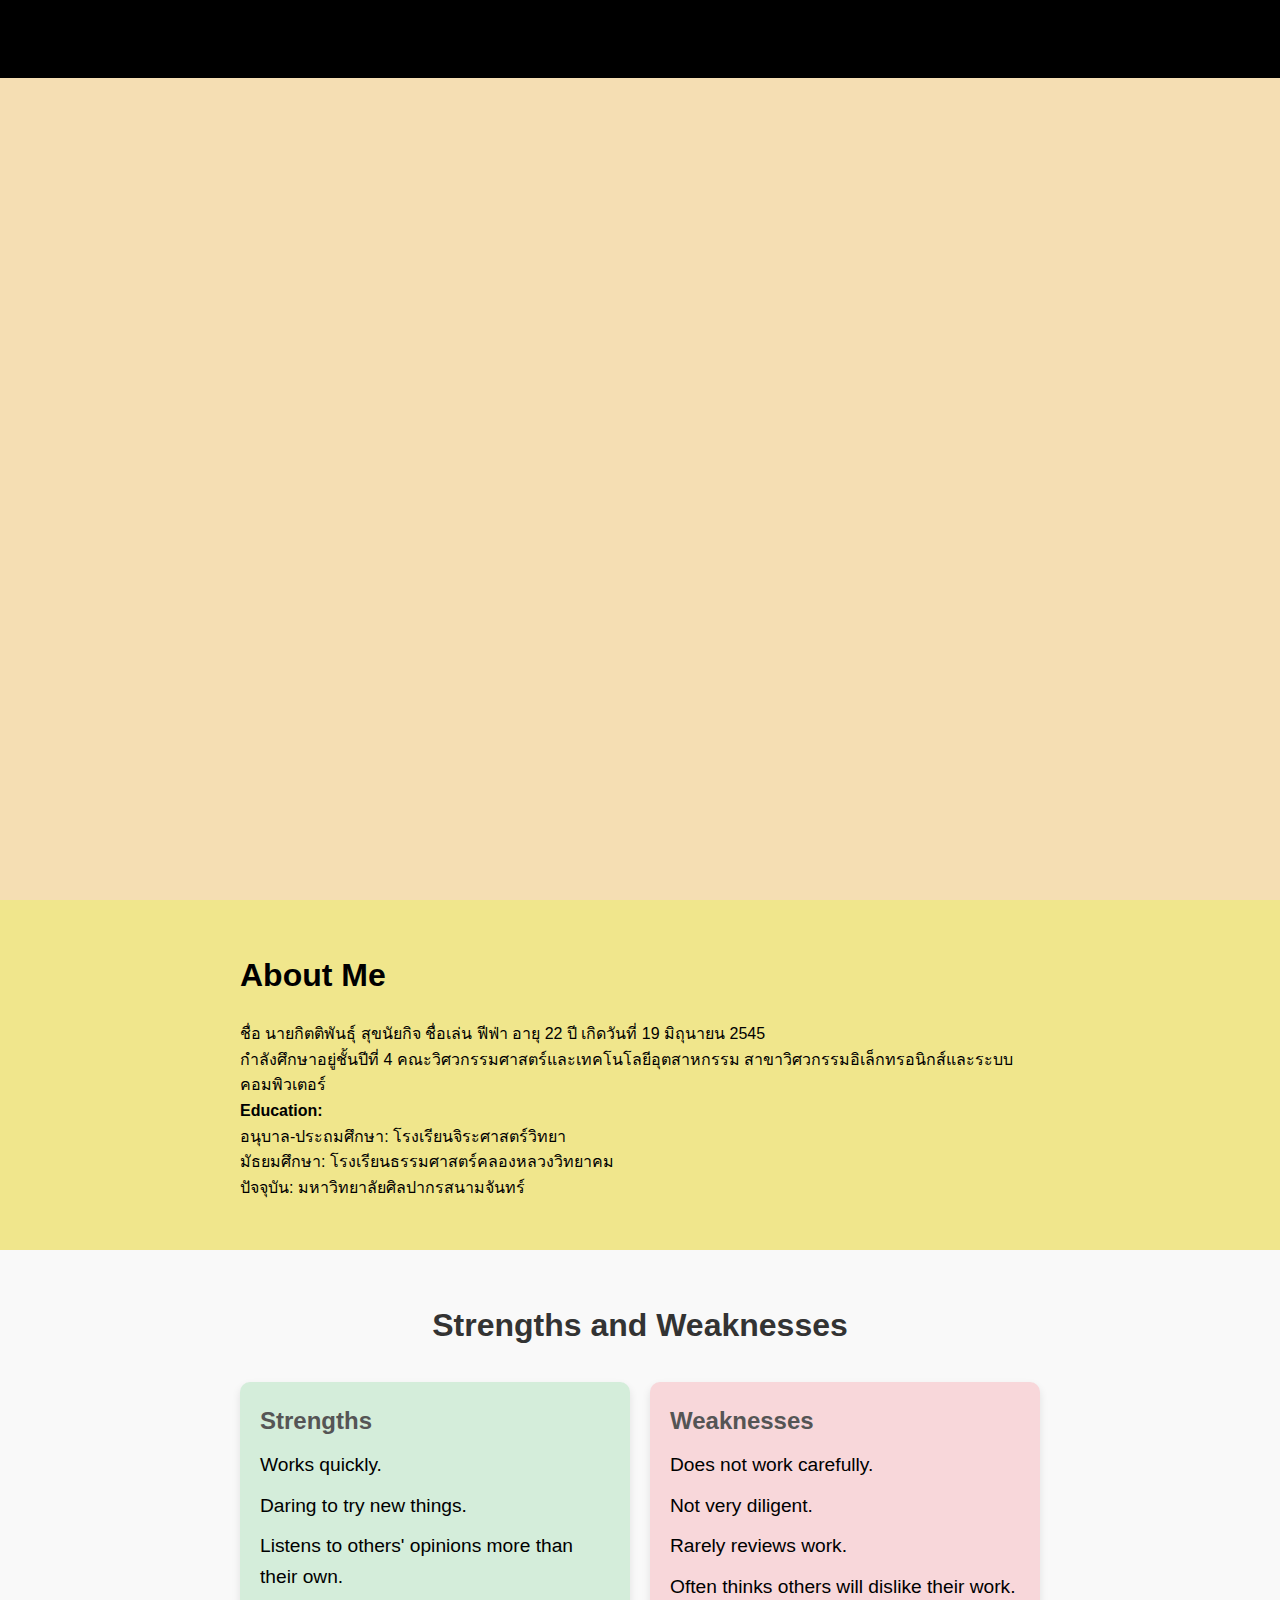
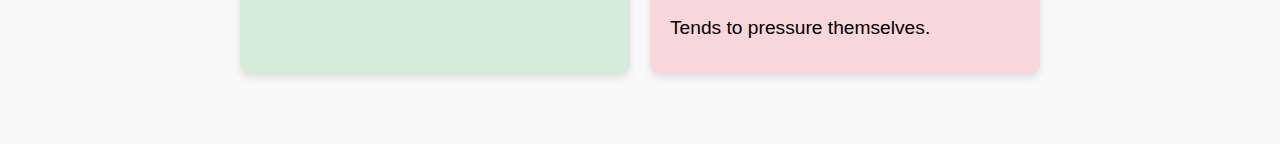
<file: index.html>
<!DOCTYPE html>
<html lang="en">
<head>
    <meta charset="UTF-8">
    <meta name="viewport" content="width=device-width, initial-scale=1.0">
    <title>Portfolio</title>
    <link rel="stylesheet" href="CSS/style.css">
    <link rel="stylesheet" href="https://cdnjs.cloudflare.com/ajax/libs/font-awesome/6.0.0-beta3/css/all.min.css" />
</head>
<body>
    <header class="header">
        <a href="#" class="logo">PORTFOLIO</a>
        <nav>
            <ul class="menu">
                <li><a href="index.html">Home</a></li>
                <li><a href="indexEx.html">Experience</a></li>
                <li><a href="IndexPro.html">Project</a></li>
                <li><a href="indexCon.html">Contact Me</a></li>
            </ul>
        </nav>
    </header>

    <section class="home">
        <div class="home-content">
            <h1>Hi, I'm Kittiphan Suknaiyakit</h1>
            <h3>Student at Silpakorn University</h3>
            <p>เป็นนักศึกษาชั้นปีที่ 4 ของมหาวิทยาลัยศิลปากร คณะวิศวกรรมศาสตร์และเทคโนโลยีอุตสาหกรรม 
            <br>สาขาวิศวกรรมอิเล็กทรอนิกส์และระบบคอมพิวเตอร์ <br>นี่คือการทำเว็บไซต์ครั้งแรกของผมและจะนำไปพัฒนาต่อในอนาคต พร้อมเรียนรู้ในสิ่งใหม่</p>
            <a href="indexEx.html" class="btn">Experience</a>
            <a href="indexCon.html" class="btn">Contact me</a>
        </div>
        <div class="home-img">
            <div class="glowing-circle">
                <span></span>
                <span></span>
                <div class="image">
                    <img src="image/ECS.png" alt="Profile Image">
                </div>
            </div>
        </div>
    </section>

    <section class="about">
        <div class="about-content">
            <h2>About Me</h2>
            <p>ชื่อ นายกิตติพันธุ์ สุขนัยกิจ ชื่อเล่น ฟีฟ่า อายุ 22 ปี เกิดวันที่ 19 มิถุนายน 2545<br>กำลังศึกษาอยู่ชั้นปีที่ 4 
            คณะวิศวกรรมศาสตร์และเทคโนโลยีอุตสาหกรรม สาขาวิศวกรรมอิเล็กทรอนิกส์และระบบคอมพิวเตอร์</p>
            <p><strong>Education:</strong> <br>อนุบาล-ประถมศึกษา: โรงเรียนจิระศาสตร์วิทยา<br>มัธยมศึกษา: โรงเรียนธรรมศาสตร์คลองหลวงวิทยาคม<br>ปัจจุบัน: มหาวิทยาลัยศิลปากรสนามจันทร์</p>
            <p></p>
        </div>
    </section>

    <section class="strengths-weaknesses">
        <div class="content">
            <h2>Strengths and Weaknesses</h2>
            <div class="strengths-weaknesses-container">
                <div class="strengths">
                    <h3>Strengths</h3>
                    <ul>
                        <li>Works quickly.</li>
                        <li>Daring to try new things.</li>
                        <li>Listens to others' opinions more than their own.</li>
                    </ul>
                </div>
                <div class="weaknesses">
                    <h3>Weaknesses</h3>
                    <ul>
                        <li>Does not work carefully.</li>
                        <li>Not very diligent.</li>
                        <li>Rarely reviews work.</li>
                        <li>Often thinks others will dislike their work.</li>
                        <li>Tends to pressure themselves.</li>
                    </ul>
                </div>
            </div>
        </div>
    </section>
        </div>
    </section>
</body>
</html>
</file>
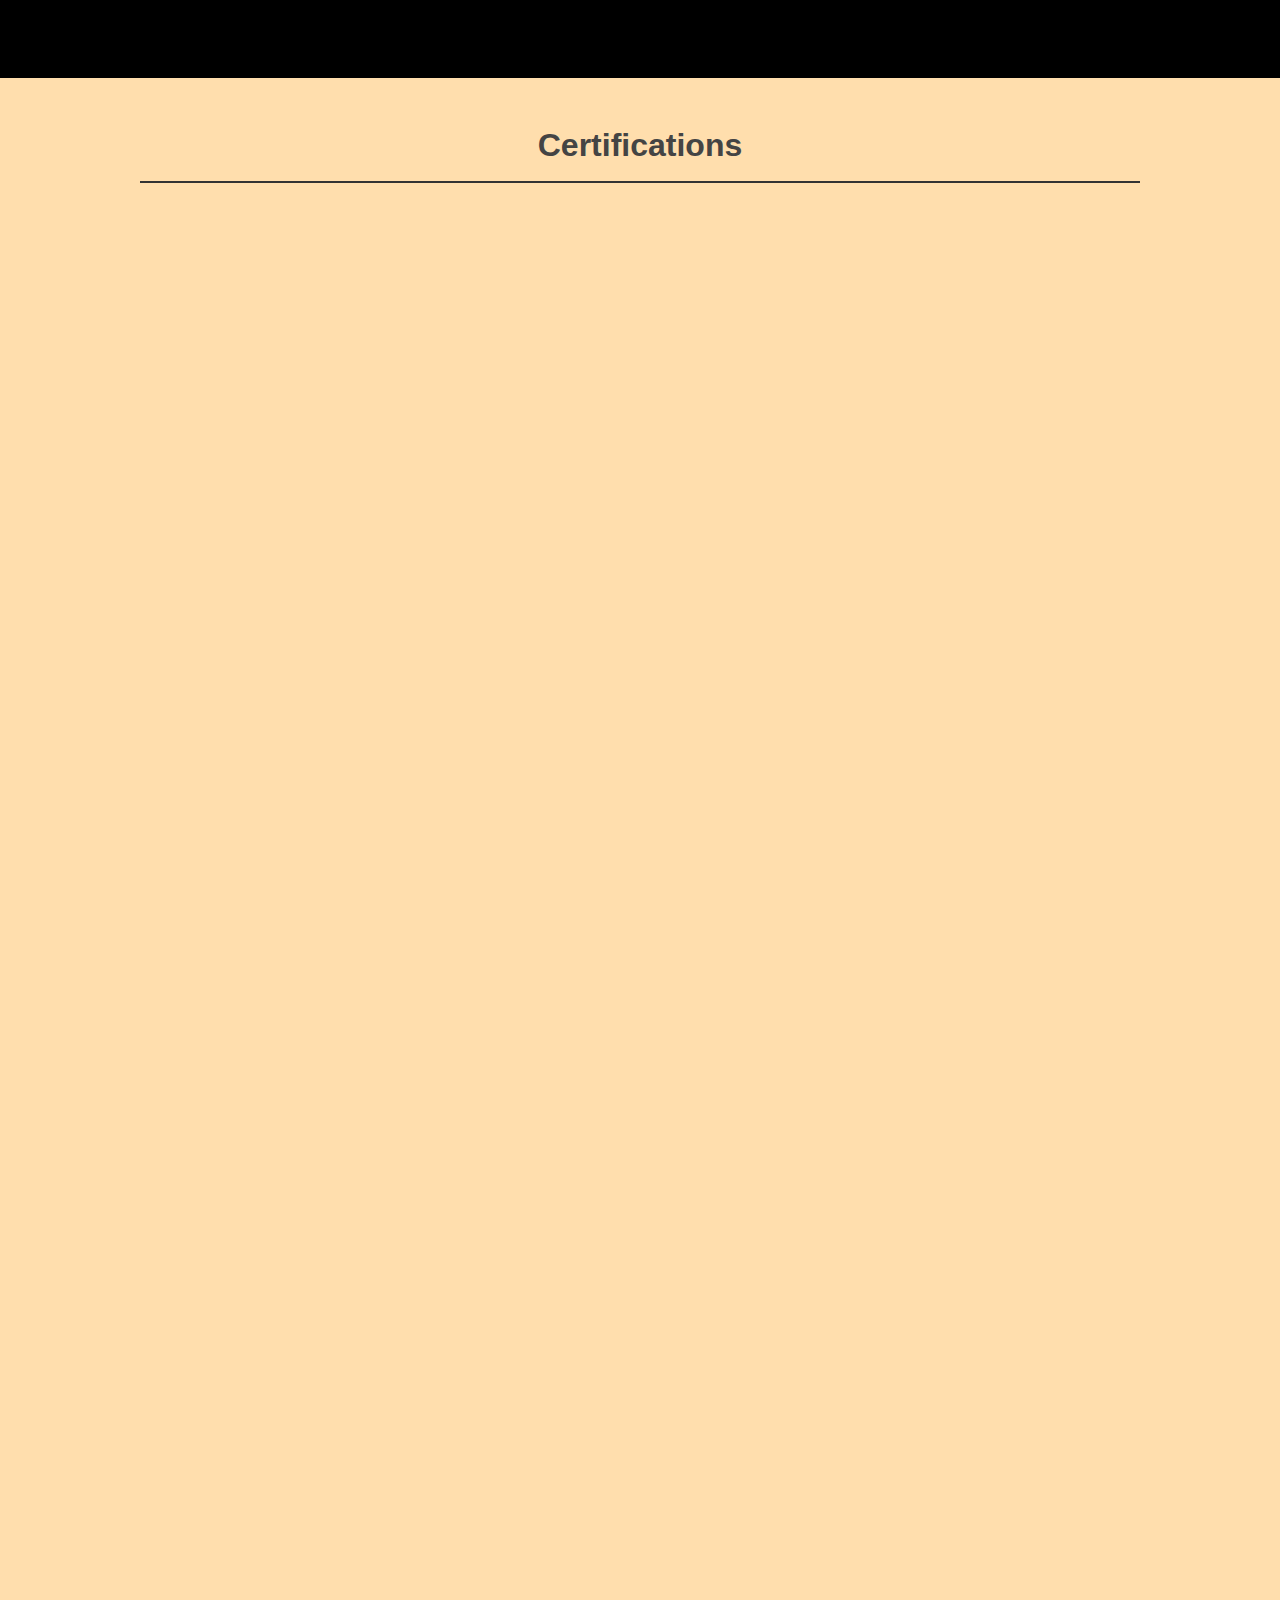
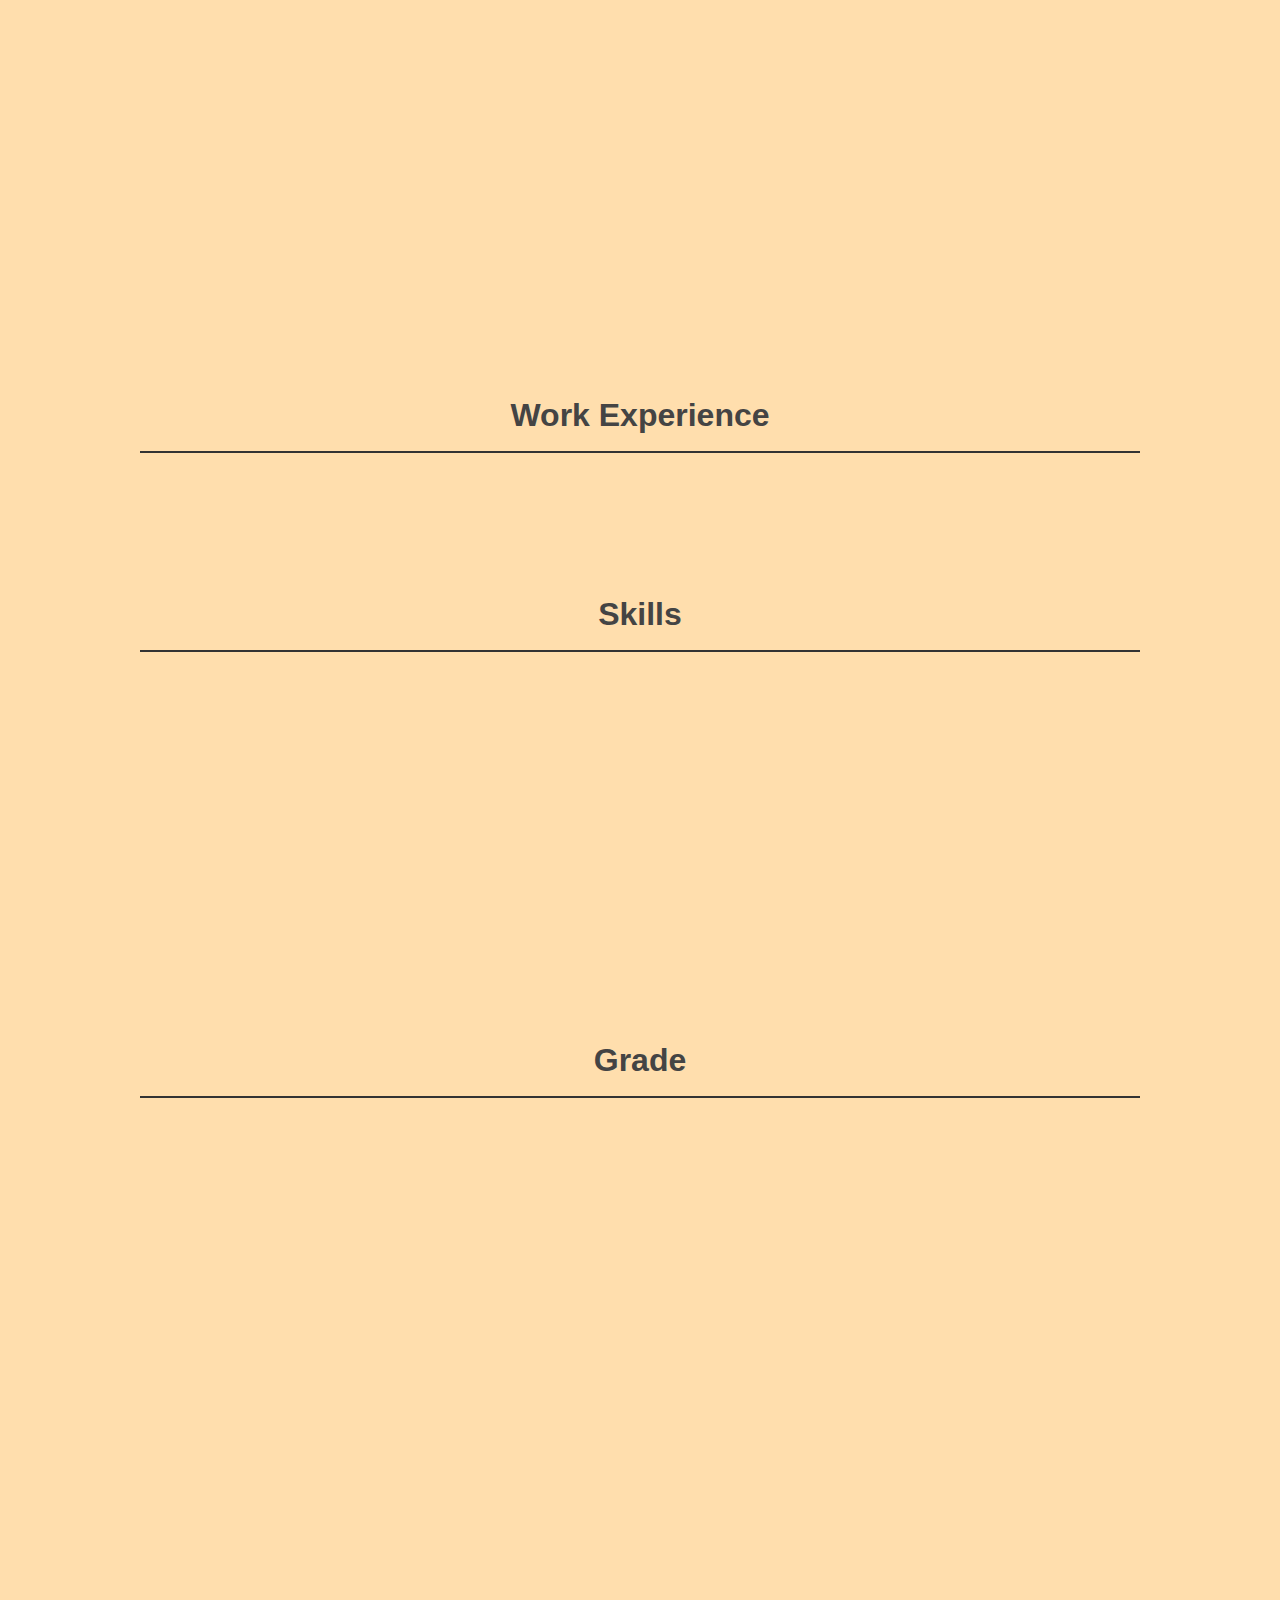
<file: indexEx.html>
<!DOCTYPE html>
<html lang="en">
<head>
    <meta charset="UTF-8">
    <meta name="viewport" content="width=device-width, initial-scale=1.0">
    <title>Experience</title>
    <link rel="stylesheet" href="CSS/exp.css">
</head>
<body>
    <header class="header">
        <a href="#" class="logo">PORTFOLIO</a>
        <nav>
            <ul class="menu">
                <li><a href="index.html">Home</a></li>
                <li><a href="indexEx.html">Experience</a></li>
                <li><a href="IndexPro.html">Project</a></li>
                <li><a href="indexCon.html">Contact Me</a></li>
            </ul>
        </nav>
    </header>

    <section class="experience">
        <div class="container">
            <h2>Certifications</h2>
            <div class="experience-item">
                <h3>โครงการวิศวะไฟฟ้าสร้างสรรค์เสริมปัญญาการเพิ่มพูนทักษะการเขียนโปรแกรม ด้วยการสร้างเกม โดยใช้ Python ร่วมกับ Pygame รุ่นที่ 4</h3>
                <p class="duration">14 15 และ16 มิถุนายน 2566 เวลา 09.30 - 12.00 น.</p>
                <img src="image/Certifications 1.jpg" alt="Certifications Image 1">
            </div>
            <div class="experience-item">
                <h3>โครงการวิศวะไฟฟ้าสร้างสรรค์เสริมปัญญาการตรวจจับและรู้จำใบหน้า โดยใช้ Python ร่วมกับ OpenCV และ TensorFlow รุ่นที่ 1</h3>
                <p class="duration">6 พฤศจิกายน 2566</p>
                <img src="image/Certifications 2.jpg" alt="Certifications Image 2">
            </div>
            
            <h2>Work Experience</h2>
            <div class="experience-item">
                <h3><s></s></h3>
                <p class="institution"><s></s></p>
                <p class="duration"><s></s></p>
                <p class="gpa"><s></s></p>
                <p class="description"><s></s></p>
                <p class="note">Internship has not yet started..</p>
            </div>
            
            <h2>Skills</h2>
            <div class="skills-container">
                <div class="skill-item">
                    <h3>HTML</h3>
                </div>
                <div class="skill-item">
                    <h3>CSS</h3>
                </div>
                <div class="skill-item">
                    <h3>JavaScript</h3>
                </div>
                <div class="skill-item">
                    <h3>Python</h3>
                </div>
                <div class="skill-item">
                    <h3>Anaconda</h3>
                </div>
                <div class="skill-item">
                    <h3>Assembly</h3>
                </div>
                <div class="skill-item">
                    <h3>Mathlab</h3>
                </div>
                <div class="skill-item">
                    <h3>Proteus ISIS </h3>
                </div>
            </div>

            <h2>Grade</h2>
            <div class="grade-images">
                <img src="image/Grade 1.png" alt="Grade Image 1">
                <img src="image/Grade 2.png" alt="Grade Image 2">
                <img src="image/Grade 3.png" alt="Grade Image 3">
            </div>
            
            <style>
                .grade-images {
                    display: flex;
                    flex-direction: column;
                    gap: 20px;
                    align-items: center; /* จัดรูปภาพให้อยู่ตรงกลาง */
                }
            
                .grade-images img {
                    max-width: 100%; /* ทำให้รูปภาพยืดเต็มคอนเทนเนอร์ */
                    height: auto; /* รักษาสัดส่วนภาพ */
                    border: 1px solid #ddd;
                    padding: 5px;
                    box-shadow: 0 4px 8px rgba(0, 0, 0, 0.1); /* เพิ่มเงาให้ดูนุ่มนวล */
                }
            </style>
    </section>
</body>
</html>
</file>
<file: CSS/style.css>
* {
    margin: 0;
    padding: 0;
    box-sizing: border-box;
    font-family: 'Mitr', sans-serif;
}

body {
    background-color: #FFDEAD;
    color: #000;
    line-height: 1.6;
}

.header {
    background: #000;
    color: #fff;
    padding: 20px 10%;
    display: flex;
    justify-content: space-between;
    align-items: center;
    position: fixed;
    width: 100%;
    top: 0;
    z-index: 1000;
}

.logo {
    font-size: 1.5rem;
    font-weight: 600;
    opacity: 0;
    animation:slideLeft 1s ease forwards;
}

.menu {
    display: flex;
    list-style: none;
    opacity: 0;
    animation:slideLeft 3s ease forwards;
}

.menu li {
    margin: 0 15px;
}

.menu li a {
    font-weight: 700;
    font-size: 1.2rem;
    text-decoration: none;
    color: #fff;
    padding: 6px 12px;
    border-radius: 25px;
    transition: background-color 0.3s, color 0.3s;
}

.menu li a:hover {
    background-color: #fff;
    color: #000;
}

.home {
    padding: 100px 10%;
    display: flex;
    justify-content: space-between;
    align-items: center;
    min-height: 100vh;
    background: #f5deb3;
}

.home-content {
    max-width: 600px;
}

.home-content h1 {
    font-size: 2.5rem;
    margin-bottom: 10px;
    opacity: 0;
    animation:slideRight 1s ease forwards;
    animation-delay:.7s ;
    
}

.home-content h3 {
    font-size: 1.5rem;
    margin-bottom: 20px;
    opacity: 0;
    animation:slideLeft 1s ease forwards;
    animation-delay:1s ;
}

.home-content p {
    margin-bottom: 20px;
    opacity: 0;
    animation:slideLeft 1s ease forwards;
    animation-delay:1.7s ;
}

.btn {
    display: inline-block;
    padding: 10px 20px;
    background-color: #000;
    color: #fff;
    text-decoration: none;
    border-radius: 25px;
    transition: background-color 0.3s;
    opacity: 0;
    animation:slideTop 1s ease forwards;
    animation-delay:1.8s ;
    
}

.btn:hover {
    background-color: #fff;
    color: #000;
}

.home-img {
    position: relative;
    max-width: 400px;
    opacity: 0;
    animation:zoomIn 1s ease forwards , floatImage  
    4s ease-in-out infinite;
    animation-delay:2.1s,3.1s ;
}

.glowing-circle {
    position: relative;
}

.glowing-circle span {
    position: absolute;
    top: 0;
    left: 0;
    width: 100%;
    height: 100%;
    border-radius: 50%;
    background: #009B77;
    animation: animate 2.5s linear infinite;
    opacity: 0;
}

.glowing-circle span:nth-child(2) { 
    animation-delay: 1s;
}

.glowing-circle .image {
    position: relative;
    overflow: hidden;
    border-radius: 50%;
    border: 5px solid #009B77; /* สีเขียวเวอร์ริเดียน */
    
}

.glowing-circle img {
    display: block;
    max-width: 100%;
    border-radius: 50%;
}

.about, .strengths-weaknesses {
    padding: 50px 10%;
    background: #f0e68c;
}

.about-content, .strengths-weaknesses .content {
    max-width: 800px;
    margin: 0 auto;
}

.about-content h2, .strengths-weaknesses h2 {
    font-size: 2rem;
    margin-bottom: 20px;
}

.strengths-weaknesses .strengths, .strengths-weaknesses .weaknesses {
    margin-bottom: 20px;
}

.strengths-weaknesses h3 {
    font-size: 1.5rem;
    margin-bottom: 10px;
}

.strengths-weaknesses {
    padding: 50px 10%;
    background-color: #f9f9f9;
    color: #000;
}

.content h2 {
    text-align: center;
    font-size: 2rem;
    margin-bottom: 30px;
    color: #333;
}

.strengths-weaknesses-container {
    display: flex;
    justify-content: space-between;
    gap: 20px;
}

.strengths, .weaknesses {
    background-color: #ffffff;
    padding: 20px;
    border-radius: 10px;
    box-shadow: 0 4px 8px rgba(0, 0, 0, 0.1);
    flex: 1;
}

.strengths {
    background-color: #d4edda; /* Light green for strengths */
}

.weaknesses {
    background-color: #f8d7da; /* Light red for weaknesses */
}

h3 {
    font-size: 1.5rem;
    margin-bottom: 15px;
    color: #555;
}

ul {
    list-style-type: none;
    padding: 0;
}

li {
    margin-bottom: 10px;
    font-size: 1.2rem;
    line-height: 1.6;
}



@keyframes animate {
    0% {
        transform: scale(0);
        opacity: 0;
    }
    50% {
        opacity: 1;
    }
    100% {
        transform: scale(1);
        opacity: 0;
    }

    

}
@keyframes slideTop  {
    0% {
        opacity: 0;
        transform: translateY(100px);
    }
    100% {
        opacity: 1;
        transform: translateY(0);
    }
   
}
@keyframes slideRight  {
    0% {
        opacity: 0;
        transform: translateX(-100px);
    }
    100% {
        opacity: 1;
        transform: translateX(0);
    }
   
}
@keyframes slideLeft  {
    0% {
        opacity: 0;
        transform: translateX(100px);
    }
    100% {
        opacity: 1;
        transform: translateX(0);
    }
}

@keyframes zoomIn  {
    0% {
        opacity: 0;
        transform: scale(0);
    }
    100% {
        opacity: 1;
        transform: scale(1);
    }
}
@keyframes floatImage  {
    0% {
        transform: translateY(0);
    }
    50% {
        transform: translateY(-24px);
    }
    100% {
        transform: translateY(0);
    }
 }
</file>
<file: CSS/exp.css>
* {
    margin: 0;
    padding: 0;
    box-sizing: border-box;
    font-family: 'Mitr', sans-serif;
}

body {
    background-color: #FFDEAD;
    color: #000;
    line-height: 1.6;
}

.header {
    background: #000;
    color: #fff;
    padding: 20px 10%;
    display: flex;
    justify-content: space-between;
    align-items: center;
    position: fixed;
    width: 100%;
    top: 0;
    z-index: 1000;
}

.logo {
    font-size: 1.5rem;
    font-weight: 600;
    opacity: 0;
    animation:slideLeft 1s ease forwards;
}

.menu {
    display: flex;
    list-style: none;
    opacity: 0;
    animation:slideLeft 3s ease forwards;
}
.menu li {
    margin: 0 15px;
}

.menu li a {
    font-weight: 700;
    font-size: 1.2rem;
    text-decoration: none;
    color: #fff;
    padding: 6px 12px;
    border-radius: 25px;
    transition: background-color 0.3s, color 0.3s;
}

.menu li a:hover {
    background-color: #fff;
    color: #000;
}
.experience {
    padding: 120px 10%;
    background-color:  #FFDEAD;
    min-height: 100vh;
}

.container {
    max-width: 1000px;
    margin: 0 auto;
}

h2 {
    font-size: 2rem;
    margin-bottom: 30px;
    color: #444;
    text-align: center;
    border-bottom: 2px solid #333;
    padding-bottom: 10px;
    margin-bottom: 40px;
}

.experience-item {
    background-color: #fff;
    padding: 20px;
    margin-bottom: 20px;
    border-radius: 10px;
    box-shadow: 0 4px 8px rgba(0, 0, 0, 0.1);
    transition: transform 0.3s, box-shadow 0.3s;
    opacity: 0;
    animation:slideTop 1s ease forwards;
}
.experience-item img {
    width: 100%; /* Ensure the image fills the width of the container */
    height: auto; /* Maintain the aspect ratio */
    border-radius: 10px; /* Match the border radius of the container */
    box-shadow: 0 4px 8px rgba(0, 0, 0, 0.1); /* Add a soft shadow for a better visual appearance */
    object-fit: cover; /* Ensures the image stays within the container without stretching */
}

.experience-item:hover {
    transform: translateY(-10px);
    box-shadow: 0 8px 16px rgba(0, 0, 0, 0.2);
}

.experience-item h3 {
    font-size: 1.5rem;
    margin-bottom: 10px;
    color: #333;
}

.duration, .role, .institution, .gpa {
    font-weight: 600;
    margin-bottom: 10px;
    color: #555;
}

.description {
    margin-bottom: 10px;
    color: #666;
    line-height: 1.4;
}


.note {
    color: #ff0000; /* Red color to highlight */
    font-weight: bold;
    margin-top: 10px;
    opacity: 0;
    animation:slideTop 1s ease forwards;
}

.skills-container {
    display: grid;
    grid-template-columns: repeat(2, 1fr); /* 2 columns */
    grid-template-rows: repeat(2, auto); /* 2 rows, auto height based on content */
    gap: 20px; /* Space between items */
    margin-top: 20px;
}

.skill-item {
    background-color: #fff;
    padding: 20px;
    border-radius: 10px;
    box-shadow: 0 4px 8px rgba(0, 0, 0, 0.1);
    text-align: center;
    display: flex;
    align-items: center;
    justify-content: center; /* Center content vertically and horizontally */
    transition: transform 0.3s, box-shadow 0.3s;
    opacity: 0;
    animation: slideTop 2s ease forwards;
}

/* Ensure the skill-item does not exceed a maximum width */
.skill-item {
    max-width: 100%; /* Make sure it fits within the grid cell */
}

/* Optional: Adjust font size or padding if needed */
.skill-item h3 {
    font-size: 1.2rem;
    color: #333;
}
.grade-images img{
    opacity: 0;
    animation:slideTop 3s ease forwards;

}

@media screen and (max-width: 768px) {
    .experience {
        padding: 120px 5%;
    }
    
    .menu li {
        margin: 0 10px;
    }

    .experience-item {
        padding: 15px;
    }

    h2 {
        font-size: 1.8rem;
    }

    .experience-item h3 {
        font-size: 1.3rem;
    }
}

@keyframes animate {
    0% {
        transform: scale(0);
        opacity: 0;
    }
    50% {
        opacity: 1;
    }
    100% {
        transform: scale(1);
        opacity: 0;
    }

    

}
@keyframes slideLeft  {
    0% {
        opacity: 0;
        transform: translateX(100px);
    }
    100% {
        opacity: 1;
        transform: translateX(0);
    }
}


@keyframes slideTop  {
    0% {
        opacity: 0;
        transform: translateY(100px);
    }
    100% {
        opacity: 1;
        transform: translateY(0);
    }
   
}
</file>
